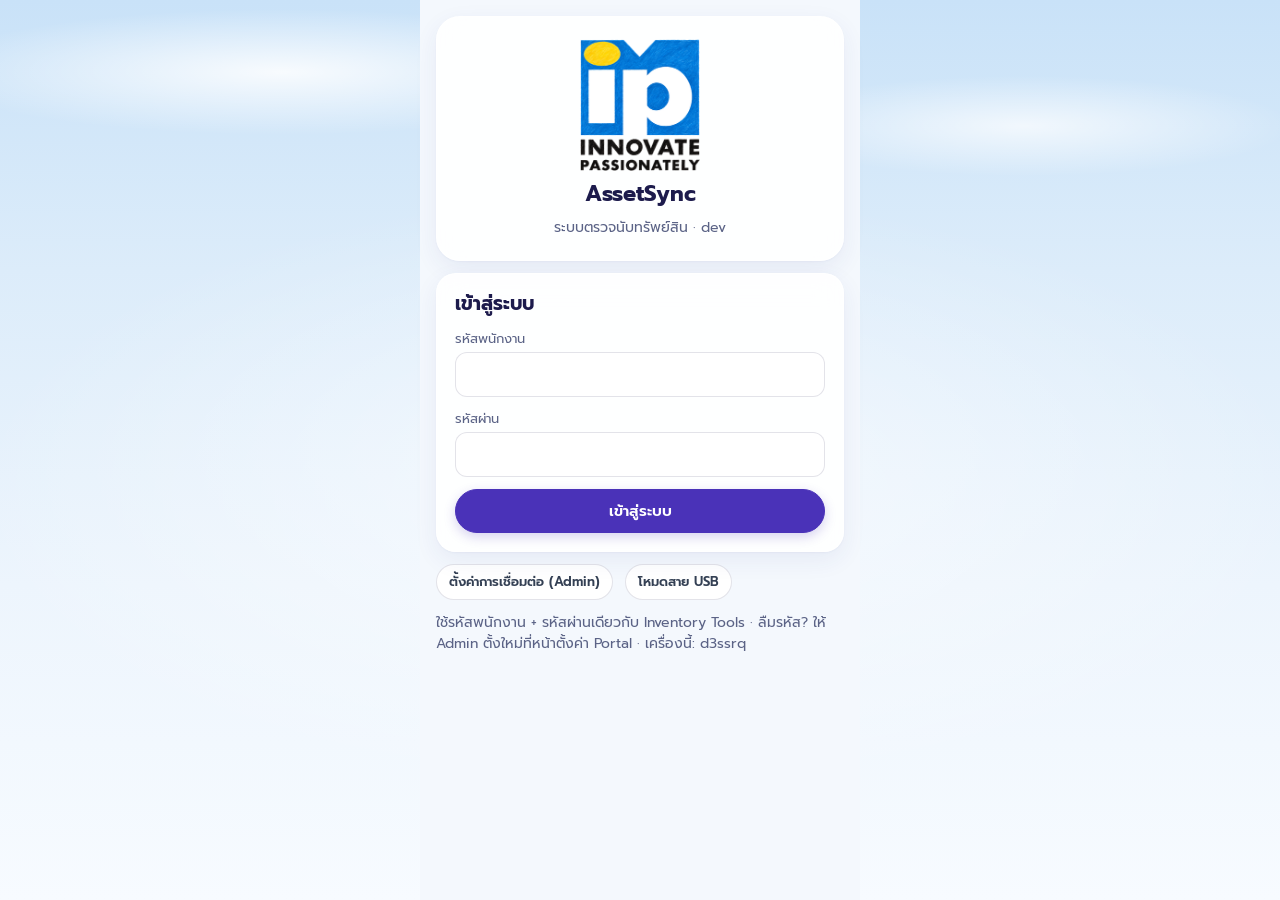
<file: web/index.html>
<!doctype html>
<html lang="th">
<head>
<meta charset="utf-8">
<meta name="viewport" content="width=device-width,initial-scale=1,viewport-fit=cover">
<meta name="theme-color" content="#3b5bfd">
<script>/* ลิงก์ github.io เดิม → ส่งต่อไปลิงก์ใหม่ (แอปบนเครื่องยิงไม่โดน เพราะไม่ได้เปิดจาก github.io) */
if (/github\.io$/i.test(location.hostname) || /^[0-9a-f]{20,}--/i.test(location.hostname)) location.replace('https://inventory-tool01.netlify.app/assetsync/' + location.hash);</script>
<title>AssetSync</title>
<link rel="icon" href="icon.svg" type="image/svg+xml">
<script src="config.js"></script>
<script src="build.js"></script>
<script src="lib/supabase.js"></script>
<script src="lib/xlsx.full.min.js"></script>
<script>window.__XLSX = window.XLSX;</script>
<script src="lib/xlsx-style.min.js"></script>
<script>window.XLSXS = window.XLSX; window.XLSX = window.__XLSX;</script>
<script src="lib/jspdf.umd.min.js"></script>
<script src="lib/qrcode.js"></script>
<script src="lib/jsbarcode.min.js"></script>
<script src="store.js"></script>
<link rel="stylesheet" href="css/app.css">
<link rel="stylesheet" href="css/theme-sky.css">

</head>
<body>
<div id="app"></div>
<input type="file" id="gFile" hidden aria-hidden="true">

<!-- โค้ดของแอปแยกเป็นไฟล์ตามหมวดใน js/ · ลำดับมีผล: ไฟล์เลขน้อยโหลดก่อน (ดู web/README.md) -->
<script src="js/01-helpers.js"></script>
<script src="js/02-state.js"></script>
<script src="js/03-compute.js"></script>
<script src="js/04-storage.js"></script>
<script src="js/05-shell.js"></script>
<script src="js/06-web-reports.js"></script>
<script src="js/07-web-import.js"></script>
<script src="js/08-web-live.js"></script>
<script src="js/09-web-inbox.js"></script>
<script src="js/10-stickers.js"></script>
<script src="js/11-label-designer.js"></script>
<script src="js/12-app.js"></script>
<script src="js/13-usb.js"></script>
<script src="js/14-auth.js"></script>
<script src="js/15-scan.js"></script>
<script src="js/16-actions.js"></script>
<script src="js/17-scanner-input.js"></script>
<script src="js/18-exports.js"></script>
<script src="js/19-pivot.js"></script>
<script src="js/20-main.js"></script>
</body>
</html>
</file>
<file: web/css/app.css>
/* AssetSync · หน้าตาของเว็บและแอปเครื่องยิง (ใช้ร่วมกัน) */
@font-face {
  font-family: 'Prompt';
  font-weight: 400;
  font-display: swap;
  src: url(../fonts/prompt-thai-400-normal.woff2) format('woff2');
  unicode-range: U+0E01-0E5B, U+200C-200D, U+25CC;
}
@font-face {
  font-family: 'Prompt';
  font-weight: 500;
  font-display: swap;
  src: url(../fonts/prompt-thai-500-normal.woff2) format('woff2');
  unicode-range: U+0E01-0E5B, U+200C-200D, U+25CC;
}
@font-face {
  font-family: 'Prompt';
  font-weight: 600;
  font-display: swap;
  src: url(../fonts/prompt-thai-600-normal.woff2) format('woff2');
  unicode-range: U+0E01-0E5B, U+200C-200D, U+25CC;
}
@font-face {
  font-family: 'Prompt';
  font-weight: 700;
  font-display: swap;
  src: url(../fonts/prompt-thai-700-normal.woff2) format('woff2');
  unicode-range: U+0E01-0E5B, U+200C-200D, U+25CC;
}
@font-face {
  font-family: 'Prompt';
  font-weight: 400;
  font-display: swap;
  src: url(../fonts/prompt-latin-400-normal.woff2) format('woff2');
  unicode-range: U+0000-00FF, U+2000-206F, U+20AC, U+2122, U+2190-21FF, U+2212, U+2460-24FF, U+2713, U+2715;
}
@font-face {
  font-family: 'Prompt';
  font-weight: 500;
  font-display: swap;
  src: url(../fonts/prompt-latin-500-normal.woff2) format('woff2');
  unicode-range: U+0000-00FF, U+2000-206F, U+20AC, U+2122, U+2190-21FF, U+2212, U+2460-24FF, U+2713, U+2715;
}
@font-face {
  font-family: 'Prompt';
  font-weight: 600;
  font-display: swap;
  src: url(../fonts/prompt-latin-600-normal.woff2) format('woff2');
  unicode-range: U+0000-00FF, U+2000-206F, U+20AC, U+2122, U+2190-21FF, U+2212, U+2460-24FF, U+2713, U+2715;
}
@font-face {
  font-family: 'Prompt';
  font-weight: 700;
  font-display: swap;
  src: url(../fonts/prompt-latin-700-normal.woff2) format('woff2');
  unicode-range: U+0000-00FF, U+2000-206F, U+20AC, U+2122, U+2190-21FF, U+2212, U+2460-24FF, U+2713, U+2715;
}
@font-face {
  font-family: 'JetBrains Mono';
  font-weight: 500;
  font-display: swap;
  src: url(../fonts/jetbrains-mono-latin-500-normal.woff2) format('woff2');
}
@font-face {
  font-family: 'JetBrains Mono';
  font-weight: 700;
  font-display: swap;
  src: url(../fonts/jetbrains-mono-latin-700-normal.woff2) format('woff2');
}
/* Layout: one shell, two faces. "คอม" = wide web workspace with stage pills; "เครื่องยิง" = phone column with bottom bar + center scan button.
   Deliberately single light theme (field devices + office screens), every color set explicitly. */
:root {
  --ink: #121826;
  --muted: #5d6676;
  --bg: #f4f5fa;
  --card: #ffffff;
  --line: #e4e7ec;
  --blue: #3b5bfd;
  --blue-soft: #eaeeff;
  --blue-ink: #2e46c9;
  --lime: #d4f25a;
  --orange: #ff7a1a;
  --ok: #12b76a;
  --ok-soft: #e7f8ef;
  --ok-ink: #027a48;
  --warn: #f79009;
  --warn-soft: #fff1e6;
  --warn-ink: #b54708;
  --bad: #f04438;
  --bad-soft: #fee9e7;
  --bad-ink: #b42318;
  --oth: #7a5af8;
  --oth-soft: #f0ebff;
  --oth-ink: #5925dc;
  --display: 'Prompt', system-ui, sans-serif;
  --mono: 'JetBrains Mono', ui-monospace, monospace;
  color-scheme: light;
}
html,
body {
  height: 100%;
}
body {
  margin: 0;
  background: var(--bg);
  color: var(--ink);
  font-family: var(--display);
  font-size: 15px;
  line-height: 1.5;
}
* {
  box-sizing: border-box;
}
[hidden] {
  display: none !important;
}
button,
input,
select,
textarea {
  font: inherit;
  color: inherit;
}
button {
  cursor: pointer;
}
:focus-visible {
  outline: 3px solid var(--blue);
  outline-offset: 2px;
}
.mono {
  font-family: var(--mono);
}
.top {
  position: sticky;
  top: env(safe-area-inset-top, 0px);
  z-index: 5;
  background: var(--card);
  border-bottom: 1px solid var(--line);
}
body::before {
  content: '';
  position: fixed;
  inset: 0 0 auto;
  height: env(safe-area-inset-top, 0px);
  z-index: 10;
  background: var(--card);
}
.top-in {
  max-width: 1240px;
  margin: 0 auto;
  padding-block: 10px;
  padding-left: max(16px, env(safe-area-inset-left, 0px));
  padding-right: max(16px, env(safe-area-inset-right, 0px));
  display: flex;
  flex-wrap: wrap;
  align-items: center;
  gap: 8px 14px;
}
.logo {
  display: flex;
  align-items: center;
  gap: 8px;
  font-weight: 700;
  font-size: 18px;
}
.logo img {
  width: 36px;
  height: 28px;
  display: block;
}
.brand {
  background: var(--card);
  border-radius: 24px;
  padding: 22px 18px;
  display: flex;
  flex-direction: column;
  align-items: center;
  gap: 10px;
  text-align: center;
}
.brand img {
  width: 120px;
  height: auto;
}
.brand b {
  font-size: 22px;
  line-height: 1.2;
}
.brand span {
  color: var(--muted);
  font-size: 14px;
}
.seg {
  display: inline-flex;
  background: #e9ebf3;
  border-radius: 999px;
  padding: 3px;
}
.seg button {
  border: none;
  background: transparent;
  padding: 7px 14px;
  border-radius: 999px;
  font-size: 14px;
  color: var(--muted);
}
.seg button[aria-pressed='true'] {
  background: var(--card);
  color: var(--ink);
  font-weight: 600;
  box-shadow: 0 1px 2px rgb(0 0 0 / 0.08);
}
.pills {
  display: flex;
  flex-wrap: wrap;
  gap: 6px;
}
.pill {
  border: none;
  padding: 7px 13px;
  border-radius: 999px;
  background: #f2f4f7;
  color: #344054;
  font-size: 14px;
}
.pill.on {
  background: var(--blue);
  color: #fff;
  font-weight: 600;
}
.pill.done {
  background: var(--ok-soft);
  color: var(--ok-ink);
}
.sync {
  margin-left: auto;
  font-size: 13px;
  padding: 5px 10px;
  border-radius: 999px;
  font-weight: 700;
  display: inline-flex;
  align-items: center;
  gap: 4px;
  line-height: 1;
  cursor: help;
}
.sync svg {
  display: block;
}
.s-bad {
  background: var(--bad-soft);
  color: var(--bad-ink);
}
.sync-mini .sync {
  margin: 0;
}
.s-on {
  background: var(--ok-soft);
  color: var(--ok-ink);
}
.s-wait {
  background: var(--warn-soft);
  color: var(--warn-ink);
}
.s-off {
  background: #f2f4f7;
  color: var(--muted);
}
.wrap {
  max-width: 1240px;
  margin: 0 auto;
  padding-block: 22px 60px;
  padding-left: max(16px, env(safe-area-inset-left, 0px));
  padding-right: max(16px, env(safe-area-inset-right, 0px));
  display: flex;
  flex-direction: column;
  gap: 16px;
}
h1 {
  margin: 0;
  font-size: 28px;
  line-height: 1.2;
  text-wrap: balance;
}
h2 {
  margin: 0;
  font-size: 19px;
  line-height: 1.3;
}
.sub {
  color: var(--muted);
  font-size: 14px;
  margin: 0;
}
.card {
  background: var(--card);
  border-radius: 20px;
  padding: 18px;
  display: flex;
  flex-direction: column;
  gap: 12px;
  min-width: 0;
}
.row {
  display: flex;
  flex-wrap: wrap;
  gap: 12px;
  align-items: flex-start;
}
.row > .grow {
  flex: 999 1 520px;
  min-width: 0;
}
.row > .side {
  flex: 1 1 320px;
  min-width: 0;
}
.grid {
  display: grid;
  grid-template-columns: repeat(auto-fill, minmax(170px, 1fr));
  gap: 10px;
}
.kpis {
  display: grid;
  grid-template-columns: repeat(auto-fit, minmax(160px, 1fr));
  gap: 10px;
}
.kpi {
  border-radius: 18px;
  padding: 14px 16px;
  background: var(--card);
}
.kpi b {
  display: block;
  font-size: 30px;
  line-height: 1.15;
  font-variant-numeric: tabular-nums;
}
.kpi span {
  font-size: 13px;
  color: var(--muted);
}
.btn {
  border: 1px solid #d0d5dd;
  background: var(--card);
  color: #344054;
  padding: 10px 16px;
  border-radius: 999px;
  font-weight: 600;
  min-height: 44px;
}
.btn.pri {
  background: var(--blue);
  color: #fff;
  border-color: var(--blue);
}
.btn.dark {
  background: var(--ink);
  color: #fff;
  border-color: var(--ink);
}
.btn.lime {
  background: var(--lime);
  color: var(--ink);
  border-color: var(--lime);
}
.btn.oth {
  background: var(--oth);
  color: #fff;
  border-color: var(--oth);
}
.btn.red {
  background: var(--card);
  color: var(--bad-ink);
  border-color: #fda29b;
}
.btn.sm {
  padding: 6px 12px;
  min-height: 36px;
  font-size: 13px;
}
.btn:disabled {
  opacity: 0.45;
  cursor: not-allowed;
}
.chip {
  display: inline-block;
  padding: 3px 10px;
  border-radius: 999px;
  font-size: 12px;
  font-weight: 600;
}
.c-ok {
  background: var(--ok-soft);
  color: var(--ok-ink);
}
.c-warn {
  background: var(--warn-soft);
  color: var(--warn-ink);
}
.c-bad {
  background: var(--bad-soft);
  color: var(--bad-ink);
}
.c-oth {
  background: var(--oth-soft);
  color: var(--oth-ink);
}
.c-blue {
  background: var(--blue-soft);
  color: var(--blue-ink);
}
.c-gray {
  background: #f2f4f7;
  color: #475467;
}
label.f {
  display: flex;
  flex-direction: column;
  gap: 4px;
  font-size: 13px;
  color: var(--muted);
}
input.in,
select.in,
textarea.in {
  border: 1px solid #d0d5dd;
  border-radius: 12px;
  padding: 10px 12px;
  background: var(--card);
  width: 100%;
  min-width: 0;
  font-size: 15px;
  color: var(--ink);
}
.tbl-wrap {
  overflow-x: auto;
  border-radius: 14px;
}
table {
  border-collapse: collapse;
  width: 100%;
  font-size: 14px;
}
th {
  text-align: left;
  font-size: 12px;
  color: var(--muted);
  font-weight: 600;
  padding: 8px 10px;
  border-bottom: 1px solid var(--line);
  white-space: nowrap;
}
td {
  padding: 9px 10px;
  border-bottom: 1px solid #f0f2f5;
  vertical-align: top;
}
tr.click {
  cursor: pointer;
}
tr.click:hover {
  background: #f8f9fc;
}
tr.sel {
  background: var(--blue-soft);
}
td .chip {
  white-space: nowrap;
}
/* count pages: left and right boxes share one height, each scrolls inside */
.pair {
  align-items: stretch;
}
.pair > * {
  height: max(480px, calc(100vh - 300px));
  overflow-y: auto;
}
.pair > .card.grow {
  display: flex;
  flex-direction: column;
}
.pair > .card.grow > .tbl-wrap {
  flex: 1;
  min-height: 0;
  overflow-y: auto;
}
.pair > .card.grow > .grid {
  flex: none;
}
@media (max-width: 860px) {
  .pair > * {
    height: auto;
    overflow: visible;
  }
}
/* equal rows: fixed columns, one line per cell */
table.tfix {
  table-layout: fixed;
}
.tfix td {
  white-space: nowrap;
  overflow: hidden;
  text-overflow: ellipsis;
  vertical-align: middle;
  height: 44px;
  padding-top: 6px;
  padding-bottom: 6px;
}
.fbar {
  display: flex;
  flex-wrap: wrap;
  gap: 8px;
  align-items: center;
}
.fbar .in {
  width: auto;
  min-height: 38px;
  padding: 6px 10px;
  font-size: 13px;
}
/* small right-hand detail panel */
.compact {
  font-size: 13px;
  gap: 8px !important;
}
.compact .btn {
  padding: 5px 10px;
  min-height: 32px;
  font-size: 12.5px;
}
.compact .tog {
  padding: 4px 9px;
  min-height: 30px;
  font-size: 12px;
}
.compact .card {
  padding: 10px !important;
}
.compact [style*='font-size:22px'] {
  font-size: 17px !important;
}
.compact [style*='font-size:17px'] {
  font-size: 14px !important;
}
.compact .sub {
  font-size: 12px;
}
.compact h2 {
  font-size: 15px;
}
.compact .sticker {
  width: 220px;
  transform: none;
  filter: drop-shadow(0 4px 10px rgb(18 24 38 / 0.15));
}
.ver {
  font:
    600 11px 'JetBrains Mono',
    monospace;
  color: var(--muted);
  background: #f2f4f7;
  border-radius: 999px;
  padding: 2px 7px;
  margin-left: 4px;
  vertical-align: middle;
}
.tile {
  border-radius: 16px;
  padding: 12px 14px;
  display: flex;
  flex-direction: column;
  text-align: left;
  border: none;
}
.tile b {
  font-size: 15px;
}
.tile .p {
  font-size: 24px;
  font-weight: 700;
  line-height: 1.2;
}
.tile small {
  font-size: 12px;
}
.bar {
  height: 10px;
  background: #eef0f6;
  border-radius: 6px;
  overflow: hidden;
  display: flex;
}
.bar i {
  display: block;
  height: 100%;
}
.msg {
  padding: 10px 14px;
  border-radius: 12px;
  font-size: 14px;
  background: #f2f4f7;
}
.msg.ok {
  background: var(--ok-soft);
  color: var(--ok-ink);
}
.msg.bad {
  background: var(--bad-soft);
  color: var(--bad-ink);
}
.msg.warn {
  background: var(--warn-soft);
  color: var(--warn-ink);
}
.drop {
  border: 2px dashed #c5cdfd;
  border-radius: 18px;
  padding: 22px;
  background: #f7f8ff;
  text-align: center;
  display: flex;
  flex-direction: column;
  gap: 8px;
  align-items: center;
}
/* phone */
.phone {
  max-width: 440px;
  margin: 0 auto;
  min-height: calc(100vh - 60px);
  display: flex;
  flex-direction: column;
  background: var(--bg);
}
.pbody {
  flex: 1 1 auto;
  padding: 16px;
  display: flex;
  flex-direction: column;
  gap: 12px;
  padding-bottom: 110px;
}
.bnav {
  position: fixed;
  left: 0;
  right: 0;
  bottom: 0;
  z-index: 6;
  background: var(--card);
  border-top: 1px solid var(--line);
  padding-bottom: env(safe-area-inset-bottom, 0px);
  padding-left: env(safe-area-inset-left, 0px);
  padding-right: env(safe-area-inset-right, 0px);
}
.bnav-in {
  max-width: 440px;
  margin: 0 auto;
  display: grid;
  grid-template-columns: repeat(5, minmax(0, 1fr));
  align-items: end;
  padding: 6px 6px 10px;
}
.bnav button {
  border: none;
  background: none;
  font-size: 12px;
  color: var(--muted);
  padding: 8px 2px;
}
.bnav button.on {
  color: var(--blue);
  font-weight: 600;
}
.bnav .fab {
  justify-self: center;
  width: 62px;
  height: 62px;
  margin-top: -26px;
  border-radius: 50%;
  background: var(--lime);
  color: var(--ink);
  font-weight: 700;
  font-size: 14px;
  border: 4px solid var(--card);
}
.hero {
  background: var(--blue);
  color: #fff;
  border-radius: 24px;
  padding: 18px;
  display: flex;
  flex-direction: column;
  gap: 6px;
}
.dark {
  background: var(--ink);
  color: #fff;
}
.areahead {
  border-radius: 0 0 26px 26px;
  padding: 16px;
  display: flex;
  flex-direction: column;
  gap: 10px;
}
.cnt3 {
  display: grid;
  grid-template-columns: repeat(3, minmax(0, 1fr));
  gap: 8px;
  text-align: center;
}
.cnt3 > * {
  border-radius: 14px;
  padding: 8px 4px;
  display: flex;
  flex-direction: column;
  border: none;
  color: inherit;
}
.cnt3 b {
  font-size: 22px;
  line-height: 1.1;
}
.tabs3 {
  display: flex;
  gap: 4px;
  background: #e9ebf3;
  border-radius: 999px;
  padding: 4px;
}
.tabs3 button {
  flex: 1 1 0;
  border: none;
  background: transparent;
  border-radius: 999px;
  padding: 8px 4px;
  font-size: 13px;
  color: #475467;
}
.tabs3 button.on {
  background: var(--card);
  color: var(--ink);
  font-weight: 600;
}
.li {
  background: var(--card);
  border-radius: 16px;
  padding: 11px 14px;
  display: flex;
  gap: 10px;
  align-items: center;
  text-align: left;
  border: none;
  width: 100%;
}
.li .t {
  flex: 1 1 auto;
  min-width: 0;
  display: flex;
  flex-direction: column;
}
.li .t span {
  font-size: 13px;
  color: var(--muted);
  overflow-wrap: anywhere;
}
.dot {
  flex: 0 0 auto;
  width: 36px;
  height: 36px;
  border-radius: 50%;
  display: inline-flex;
  align-items: center;
  justify-content: center;
  font-weight: 700;
  color: #fff;
}
.scanbox {
  border: 2px dashed var(--lime);
  border-radius: 20px;
  padding: 12px;
  display: flex;
  flex-direction: column;
  gap: 8px;
}
#scanIn {
  width: 100%;
  border: none;
  border-radius: 12px;
  padding: 12px;
  font-family: var(--mono);
  font-size: 20px;
  background: #2a3242;
  color: #fff;
  text-transform: uppercase;
}
#scanIn::placeholder {
  color: #98a2b3;
  text-transform: none;
}
.rcard {
  background: var(--card);
  border-radius: 18px;
  padding: 12px 14px;
  display: flex;
  flex-direction: column;
  gap: 8px;
}
.rcard.oth {
  border: 2px solid var(--oth);
}
.rcard.unk {
  border: 2px solid var(--bad);
}
.chips {
  display: flex;
  flex-wrap: wrap;
  gap: 6px;
}
.tog {
  border: 1px solid #d0d5dd;
  background: var(--card);
  border-radius: 999px;
  padding: 8px 12px;
  font-size: 13px;
  font-weight: 600;
  color: #344054;
  min-height: 40px;
}
.tog[aria-pressed='true'] {
  background: var(--blue);
  border-color: var(--blue);
  color: #fff;
}
.cond {
  display: grid;
  grid-template-columns: repeat(4, minmax(0, 1fr));
  gap: 6px;
}
.cond button {
  border: none;
  border-radius: 14px;
  padding: 10px 2px;
  font-weight: 600;
  font-size: 13px;
  background: var(--card);
  min-height: 44px;
}
.cond button[aria-pressed='true'] {
  background: var(--ok);
  color: #fff;
}
.cond button.w[aria-pressed='true'] {
  background: var(--warn);
  color: #1d0e00;
}
.sheetbg {
  position: fixed;
  inset: 0;
  z-index: 20;
  background: rgb(18 24 38 / 0.7);
  display: flex;
  flex-direction: column;
  justify-content: flex-end;
  align-items: center;
}
.sheet {
  width: 100%;
  max-width: 440px;
  background: var(--bg);
  border-radius: 26px 26px 0 0;
  padding: 18px 16px calc(18px + env(safe-area-inset-bottom, 0px));
  display: flex;
  flex-direction: column;
  gap: 10px;
  max-height: 92vh;
  overflow-y: auto;
}
.lbl-wrap {
  overflow: auto;
  padding: 18px;
  background: #eef0f6;
  border-radius: 12px;
  display: flex;
  justify-content: center;
}
.lbl-stage {
  position: relative;
  flex: none;
  background: #fff;
  box-shadow: 0 2px 10px rgb(18 24 38 / 0.15);
}
.lbl-stage canvas {
  position: absolute;
  inset: 0;
  display: block;
}
.lbl-el {
  position: absolute;
  outline: 1px dashed rgb(46 91 255 / 0.35);
  cursor: move;
  touch-action: none;
}
.lbl-el:hover {
  outline-color: var(--blue);
}
.lbl-el.on {
  outline: 2px solid var(--blue);
  background: rgb(46 91 255 / 0.06);
}
.lbl-rs {
  position: absolute;
  right: -6px;
  bottom: -6px;
  width: 12px;
  height: 12px;
  background: var(--blue);
  border: 2px solid #fff;
  border-radius: 3px;
  cursor: nwse-resize;
  display: none;
}
.lbl-el.on .lbl-rs {
  display: block;
}
.sticker {
  align-self: center;
  width: 300px;
  max-width: 100%;
  transform: none;
}
.sticker canvas {
  width: 100%;
  height: auto;
  display: block;
  border-radius: 8px;
  border: 1px solid var(--line);
  background: #fff;
}
.book {
  display: grid;
  grid-template-columns: repeat(2, minmax(0, 1fr));
  gap: 10px;
}
.mini {
  background: var(--card);
  border-radius: 12px;
  padding: 9px 11px;
  border: none;
  border-top: 6px solid var(--ok);
  text-align: left;
  display: flex;
  flex-direction: column;
  font-size: 12px;
  min-width: 0;
}
.mini b {
  font-family: var(--mono);
  font-size: 14px;
}
.mini span {
  overflow-wrap: anywhere;
}
.toast {
  position: fixed;
  left: 50%;
  bottom: 110px;
  transform: translateX(-50%);
  z-index: 30;
  background: var(--ink);
  color: #fff;
  padding: 10px 16px;
  border-radius: 999px;
  font-size: 14px;
  max-width: calc(100% - 32px);
}
.confirm {
  display: flex;
  flex-direction: column;
  gap: 8px;
  padding: 12px;
  border-radius: 14px;
  background: var(--bad-soft);
  color: var(--bad-ink);
}
/* computer: side menu */
.shell {
  display: grid;
  grid-template-columns: 250px minmax(0, 1fr);
  min-height: 100vh;
}
.side-nav {
  position: sticky;
  top: 0;
  height: 100vh;
  overflow-y: auto;
  background: var(--card);
  border-right: 1px solid var(--line);
  display: flex;
  flex-direction: column;
  gap: 14px;
  padding: 16px 12px 16px max(12px, env(safe-area-inset-left, 0px));
}
.side-top {
  display: flex;
  flex-direction: column;
  gap: 10px;
  padding: 4px 6px;
}
.side-top .sync {
  margin: 0;
  align-self: flex-start;
}
.nav-list {
  display: flex;
  flex-direction: column;
  gap: 4px;
}
.nav-item {
  display: flex;
  align-items: center;
  gap: 10px;
  width: 100%;
  text-align: left;
  border: none;
  background: transparent;
  color: #344054;
  border-radius: 12px;
  padding: 10px 12px;
  font-size: 15px;
  min-height: 44px;
}
.nav-item:hover {
  background: #f2f4f7;
}
.nav-item.on {
  background: var(--blue);
  color: #fff;
  font-weight: 600;
}
.nav-item.done:not(.on) .nav-num {
  background: var(--ok-soft);
  color: var(--ok-ink);
}
.nav-num {
  flex: 0 0 28px;
  height: 28px;
  border-radius: 9px;
  background: #f2f4f7;
  color: #475467;
  display: inline-flex;
  align-items: center;
  justify-content: center;
  font-size: 14px;
  font-weight: 600;
}
.nav-item.on .nav-num {
  background: rgb(255 255 255 / 0.2);
  color: #fff;
}
.nav-label {
  flex: 1 1 auto;
  min-width: 0;
}
.nav-badge {
  flex: 0 0 auto;
  background: var(--orange);
  color: #1d0e00;
  font-size: 12px;
  font-weight: 700;
  border-radius: 999px;
  padding: 1px 8px;
}
.nav-group {
  display: flex;
  align-items: center;
  gap: 10px;
  width: 100%;
  text-align: left;
  border: none;
  background: transparent;
  border-radius: 12px;
  padding: 10px 12px;
  min-height: 44px;
  font-size: 15px;
  color: #344054;
  font-weight: 600;
}
.nav-group:hover {
  background: #f2f4f7;
}
.nav-chev {
  margin-left: auto;
  color: var(--muted);
  font-size: 13px;
}
.nav-item.nav-sub {
  padding-left: 26px;
  min-height: 38px;
  font-size: 14px;
}
.nav-item.nav-sub .nav-num {
  flex-basis: 34px;
  font-size: 12px;
}
.nav-sep {
  height: 1px;
  background: var(--line);
  margin: 6px 8px;
}
.side-foot {
  margin-top: auto;
  display: flex;
  flex-direction: column;
  gap: 2px;
  padding: 10px 8px 0;
  border-top: 1px solid var(--line);
  font-size: 14px;
}
.shell-main {
  min-width: 0;
}
@media (max-width: 860px) {
  .shell {
    grid-template-columns: minmax(0, 1fr);
  }
  .side-nav {
    position: sticky;
    top: env(safe-area-inset-top, 0px);
    z-index: 5;
    height: auto;
    flex-direction: column;
    gap: 8px;
    border-right: none;
    border-bottom: 1px solid var(--line);
    padding: 10px max(16px, env(safe-area-inset-right, 0px)) 10px max(16px, env(safe-area-inset-left, 0px));
  }
  .side-top {
    flex-direction: row;
    justify-content: space-between;
    align-items: center;
    padding: 0;
  }
  .nav-list {
    flex-direction: row;
    overflow-x: auto;
    gap: 6px;
  }
  .nav-item {
    width: auto;
    white-space: nowrap;
    padding: 8px 12px;
    min-height: 40px;
  }
  .nav-sep,
  .side-foot {
    display: none;
  }
}
.dupbg {
  position: fixed;
  inset: 0;
  z-index: 40;
  background: rgb(18 24 38 / 0.55);
  display: flex;
  align-items: center;
  justify-content: center;
  padding: 24px max(16px, env(safe-area-inset-right, 0px)) 24px max(16px, env(safe-area-inset-left, 0px));
}
.duppop {
  width: 100%;
  max-width: 340px;
  background: var(--card);
  border-radius: 24px;
  padding: 22px 20px;
  display: flex;
  flex-direction: column;
  align-items: center;
  gap: 6px;
  text-align: center;
  border-top: 8px solid var(--warn);
}
.duppop b#dupH {
  font-size: 24px;
  color: var(--warn-ink);
}
.duppop.oth {
  border-top-color: var(--oth);
}
.duppop.oth b#othH {
  font-size: 22px;
  color: var(--oth-ink);
}
.duppop.oth .dupicon {
  background: var(--oth);
  color: #fff;
}
.dupicon {
  width: 56px;
  height: 56px;
  border-radius: 50%;
  background: var(--warn);
  color: #1d0e00;
  font-size: 32px;
  font-weight: 700;
  display: inline-flex;
  align-items: center;
  justify-content: center;
}
/* pivot */
.pv-wrap {
  overflow: auto;
  max-height: 72vh;
}
.pv-wrap table.pvtUi {
  font-family: var(--display);
  font-size: 13px;
  border-collapse: separate;
  border-spacing: 6px;
}
.pv-wrap .pvtAxisContainer,
.pv-wrap .pvtVals {
  background: #f4f5fa;
  border: 1px dashed #d0d5dd;
  border-radius: 12px;
  padding: 6px;
}
.pv-wrap .pvtAxisContainer li span.pvtAttr {
  background: #fff;
  border: 1px solid #d0d5dd;
  border-radius: 999px;
  padding: 3px 10px;
  font-size: 13px;
}
.pv-wrap select {
  font: inherit;
  border: 1px solid #d0d5dd;
  border-radius: 8px;
  padding: 3px 6px;
  background: #fff;
}
.pv-wrap table.pvtTable {
  font-family: var(--display);
  font-size: 12.5px;
}
.pv-wrap table.pvtTable thead tr th,
.pv-wrap table.pvtTable tbody tr th {
  background: #eaeeff;
  border-color: #d0d5dd;
  font-size: 12px;
}
.pv-wrap table.pvtTable tbody tr td {
  border-color: #e4e7ec;
  font-variant-numeric: tabular-nums;
}
.pv-wrap .pvtFilterBox {
  border-radius: 12px;
  box-shadow: 0 10px 30px rgb(0 0 0 / 0.15);
  font-family: var(--display);
}
/* dashboard */
.dash {
  display: grid;
  grid-template-columns: repeat(auto-fit, minmax(300px, 1fr));
  gap: 12px;
}
.dash .card {
  gap: 10px;
}
.dash h2 {
  font-size: 16px;
}
.live {
  display: inline-flex;
  align-items: center;
  gap: 6px;
  font-size: 12px;
  color: var(--ok-ink);
  font-weight: 600;
  background: var(--ok-soft);
  border-radius: 999px;
  padding: 3px 10px;
}
.live i {
  width: 8px;
  height: 8px;
  border-radius: 50%;
  background: var(--ok);
  animation: pulse 1.6s infinite;
}
@keyframes pulse {
  0% {
    box-shadow: 0 0 0 0 rgb(18 183 106 / 0.5);
  }
  70% {
    box-shadow: 0 0 0 7px rgb(18 183 106 / 0);
  }
  100% {
    box-shadow: 0 0 0 0 rgb(18 183 106 / 0);
  }
}
.stack {
  display: flex;
  gap: 2px;
  height: 22px;
  border-radius: 6px;
  overflow: hidden;
  background: #fff;
}
.stack i {
  display: block;
  min-width: 3px;
}
.legend {
  display: flex;
  flex-wrap: wrap;
  gap: 6px 14px;
  font-size: 13px;
}
.legend > span {
  display: inline-flex;
  align-items: center;
  gap: 6px;
}
.legend i {
  width: 10px;
  height: 10px;
  border-radius: 3px;
  display: inline-block;
}
.hb {
  display: grid;
  grid-template-columns: minmax(0, 40%) 1fr auto;
  gap: 8px;
  align-items: center;
  font-size: 13px;
}
.hb-l {
  white-space: nowrap;
  overflow: hidden;
  text-overflow: ellipsis;
}
.hb-t {
  height: 10px;
  background: #eef0f6;
  border-radius: 5px;
  overflow: hidden;
}
.hb-t i {
  display: block;
  height: 100%;
  border-radius: 5px;
}
.hb-v {
  font-variant-numeric: tabular-nums;
  white-space: nowrap;
}
@media (prefers-reduced-motion: reduce) {
  * {
    transition: none !important;
  }
}
</file>
<file: web/css/theme-sky.css>
/* AssetSync · ธีม "ท้องฟ้า" — ฟ้าพาสเทล ขาวนวล ม่วงคราม ทองอ่อน · มินิมอล อ่านง่าย
 * ใช้เมื่อ <html data-theme="sky"> · ทุกกฎขึ้นต้นด้วย html[data-theme='sky'] จึงไม่แตะธีมเดิม
 * สลับธีมได้ที่เมนูข้าง (เว็บ) หรือหน้า บัญชี (เครื่องยิง) */

html[data-theme='sky'] {
  --ink: #1d1b4c; /* ม่วงครามเข้ม: ตัวอักษร */
  --muted: #5b6386;
  --bg: #f4f8fd;
  --card: rgb(255 255 255 / 0.88);
  --line: rgb(29 27 76 / 0.08);
  --blue: #4a32b8; /* ม่วงคราม: ปุ่มหลัก เมนูที่เลือก */
  --blue-soft: rgb(74 50 184 / 0.09);
  --blue-ink: #3a2496;
  --lime: #f1cd6e; /* ทองอ่อน: ปุ่มสแกน แถบความคืบหน้า */
  --gold: #c9a24c;
  --oth-soft: rgb(122 90 248 / 0.12);
  --soft: rgb(74 50 184 / 0.05); /* พื้นเทาเดิม → ม่วงจางมาก */
  --edge: rgb(255 255 255 / 0.95);
  --shadow: 0 1px 2px rgb(40 50 120 / 0.04), 0 8px 24px rgb(40 60 140 / 0.07);
  --blur: blur(14px) saturate(140%);
  color-scheme: light;
}

/* ---------- background: soft pastel sky, a light glow and two faint clouds ---------- */
html[data-theme='sky'] body {
  background: #e6f1fb;
}
html[data-theme='sky'] body::after {
  content: '';
  position: fixed;
  inset: 0;
  z-index: -1;
  pointer-events: none;
  background:
    radial-gradient(ellipse 40% 10% at 22% 8%, rgb(255 255 255 / 0.85), transparent 70%),
    radial-gradient(ellipse 30% 8% at 80% 14%, rgb(255 255 255 / 0.7), transparent 70%),
    radial-gradient(ellipse 70% 45% at 50% 55%, rgb(255 255 255 / 0.55), transparent 75%),
    linear-gradient(180deg, #c9e2f8 0%, #dcecfa 30%, #edf5fd 65%, #f7fbff 100%);
}
html[data-theme='sky'] body::before {
  background: #dcecfa;
}

/* ---------- surfaces: white, nearly solid (easy to read), hairline edge, soft shadow ---------- */
html[data-theme='sky'] :is(.card, .kpi, .duppop, .sheet, .brand, .rcard, .li, .mini) {
  background: var(--card);
  -webkit-backdrop-filter: var(--blur);
  backdrop-filter: var(--blur);
  border: 1px solid var(--edge);
  box-shadow: var(--shadow);
}
html[data-theme='sky'] .card .card,
html[data-theme='sky'] .card .kpi {
  background: var(--soft);
  border-color: transparent;
  box-shadow: none;
  -webkit-backdrop-filter: none;
  backdrop-filter: none;
}
html[data-theme='sky'] .side-nav {
  background: rgb(255 255 255 / 0.6);
  -webkit-backdrop-filter: var(--blur);
  backdrop-filter: var(--blur);
  border-right: 1px solid var(--edge);
}
html[data-theme='sky'] :is(.top, .bnav) {
  background: rgb(255 255 255 / 0.78);
  -webkit-backdrop-filter: var(--blur);
  backdrop-filter: var(--blur);
  border-color: var(--line);
}
html[data-theme='sky'] .bnav .fab {
  border-color: #fff;
  box-shadow: 0 6px 16px rgb(201 162 76 / 0.35);
}
html[data-theme='sky'] .sheet,
html[data-theme='sky'] .duppop {
  background: rgb(255 255 255 / 0.96);
}
html[data-theme='sky'] .sheetbg,
html[data-theme='sky'] .dupbg {
  background: rgb(29 27 76 / 0.28);
  -webkit-backdrop-filter: blur(3px);
  backdrop-filter: blur(3px);
}
html[data-theme='sky'] .confirm {
  border: 1px solid rgb(240 68 56 / 0.15);
}

/* ---------- controls: flat, quiet; one strong colour for the main action ---------- */
html[data-theme='sky'] :is(.btn, .in, textarea.in, .tog, .cond button) {
  background: #fff;
  border-color: rgb(29 27 76 / 0.12);
}
html[data-theme='sky'] :is(.btn, .tog, .cond button):hover:not(:disabled) {
  border-color: rgb(74 50 184 / 0.35);
}
html[data-theme='sky'] .in:focus {
  border-color: var(--blue);
  box-shadow: 0 0 0 3px rgb(74 50 184 / 0.12);
  outline: none;
}
html[data-theme='sky'] .btn.pri,
html[data-theme='sky'] .tog[aria-pressed='true'] {
  background: var(--blue);
  border-color: var(--blue);
  color: #fff;
  box-shadow: 0 4px 12px rgb(74 50 184 / 0.22);
}
html[data-theme='sky'] .btn.pri:hover:not(:disabled) {
  background: var(--blue-ink);
}
html[data-theme='sky'] .btn.dark {
  background: var(--ink);
  border-color: var(--ink);
  color: #fff;
}
html[data-theme='sky'] .btn.lime {
  background: var(--lime);
  border-color: var(--lime);
  color: var(--ink);
}
html[data-theme='sky'] .btn.oth {
  background: var(--oth);
  border-color: var(--oth);
  color: #fff;
}
html[data-theme='sky'] .btn.red {
  color: var(--bad-ink);
}
html[data-theme='sky'] .cond button[aria-pressed='true'] {
  background: var(--ok);
  border-color: var(--ok);
  color: #fff;
}
html[data-theme='sky'] .cond button.w[aria-pressed='true'] {
  background: var(--warn);
  border-color: var(--warn);
  color: #1d0e00;
}
html[data-theme='sky'] :focus-visible {
  outline-color: var(--blue);
}

/* ---------- light fills that were grey ---------- */
html[data-theme='sky'] :is(.pill, .s-off, .c-gray, .ver, .msg, .nav-num, .seg, .tabs3, .bar) {
  background: var(--soft);
}
html[data-theme='sky'] .pill {
  border: 1px solid rgb(29 27 76 / 0.06);
}
html[data-theme='sky'] .pill.on {
  background: var(--blue);
  border-color: var(--blue);
  color: #fff;
}
html[data-theme='sky'] .pill.done {
  background: var(--ok-soft);
}
html[data-theme='sky'] .msg.ok {
  background: var(--ok-soft);
}
html[data-theme='sky'] .msg.bad {
  background: var(--bad-soft);
}
html[data-theme='sky'] .msg.warn {
  background: var(--warn-soft);
}
html[data-theme='sky'] .drop {
  background: rgb(255 255 255 / 0.6);
  border-color: rgb(74 50 184 / 0.3);
}
html[data-theme='sky'] :is(.seg button[aria-pressed='true'], .tabs3 button.on) {
  background: #fff;
  color: var(--ink);
  box-shadow: 0 1px 4px rgb(40 50 120 / 0.1);
}

/* ---------- side menu ---------- */
html[data-theme='sky'] .nav-item {
  color: #3a3f66;
}
html[data-theme='sky'] :is(.nav-item:hover, .nav-group:hover) {
  background: rgb(255 255 255 / 0.75);
}
html[data-theme='sky'] .nav-item.on {
  background: #fff;
  color: var(--blue);
  box-shadow: var(--shadow);
  position: relative;
}
html[data-theme='sky'] .nav-item.on::before {
  content: '';
  position: absolute;
  left: 0;
  top: 10px;
  bottom: 10px;
  width: 3px;
  border-radius: 3px;
  background: var(--gold);
}
html[data-theme='sky'] .nav-item.on .nav-num {
  background: var(--blue);
  color: #fff;
}
html[data-theme='sky'] .nav-item.done:not(.on) .nav-num {
  background: var(--ok-soft);
}

/* ---------- tables ---------- */
html[data-theme='sky'] th {
  color: var(--muted);
  border-bottom-color: rgb(29 27 76 / 0.1);
}
html[data-theme='sky'] td {
  border-bottom-color: rgb(29 27 76 / 0.05);
}
html[data-theme='sky'] tr.click:hover {
  background: rgb(74 50 184 / 0.04);
}
html[data-theme='sky'] tr.sel {
  background: var(--blue-soft);
}

/* ---------- banner on the scanner home: indigo with a thin gold edge ---------- */
html[data-theme='sky'] .hero {
  background: linear-gradient(135deg, #4a32b8, #6b52d9);
  border: 1px solid rgb(201 162 76 / 0.55);
  box-shadow: 0 10px 28px rgb(74 50 184 / 0.22);
}
html[data-theme='sky'] .toast {
  background: rgb(29 27 76 / 0.92);
}
html[data-theme='sky'] .lbl-wrap {
  background: var(--soft);
}

/* ---------- theme switch ---------- */
.theme-sw {
  display: flex;
  gap: 4px;
  padding: 3px;
  border-radius: 12px;
  background: #e9ebf3;
}
.theme-sw button {
  flex: 1;
  border: none;
  border-radius: 9px;
  padding: 6px 8px;
  font-size: 13px;
  background: transparent;
  color: var(--muted);
}
.theme-sw button[aria-pressed='true'] {
  background: var(--card);
  color: var(--ink);
  font-weight: 600;
  box-shadow: 0 1px 3px rgb(0 0 0 / 0.1);
}
html[data-theme='sky'] .theme-sw {
  background: var(--soft);
}
html[data-theme='sky'] .theme-sw button[aria-pressed='true'] {
  background: #fff;
}

/* ---------- scanners / older phones: no blur, solid white (smooth scrolling) ---------- */
@media (max-width: 860px) {
  html[data-theme='sky'] {
    --card: rgb(255 255 255 / 0.94);
    --blur: none;
  }
}
@media (prefers-reduced-transparency: reduce) {
  html[data-theme='sky'] {
    --card: #fff;
    --blur: none;
  }
}
html[data-theme='sky'] .hero .bar {
  background: rgb(255 255 255 / 0.22) !important; /* the banner's own inline track colour is the old blue */
}
</file>
